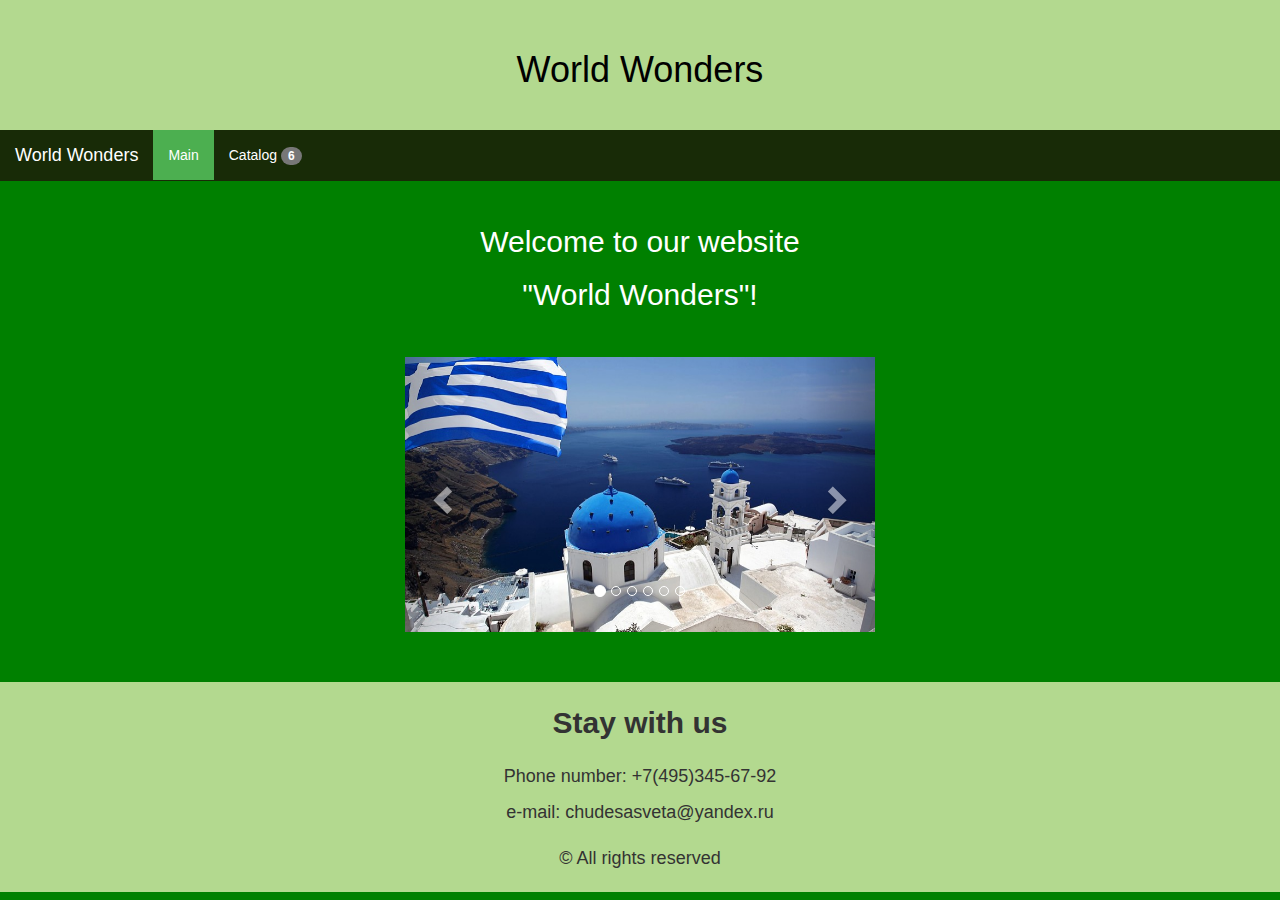
<file: index.html>
<!DOCTYPE html>
<html>
    <head>
        <title>Main</title>
        <meta name="viewport" content="width=device-width, initial-scale=1.0">
        <link rel="stylesheet" href="https://maxcdn.bootstrapcdn.com/bootstrap/3.3.7/css/bootstrap.min.css">
        <script src="https://ajax.googleapis.com/ajax/libs/jquery/3.3.1/jquery.min.js"></script>
        <script src="https://maxcdn.bootstrapcdn.com/bootstrap/3.3.7/js/bootstrap.min.js"></script>
        <link rel="stylesheet" type="text/css" href="style.css">
    </head>
    <body class = "index">
        <div class="header">
          <h1>World Wonders</h1>
        </div>
        <nav class="navbar navbar-static-top navbar_style">
          <div class="container-fluid">
            <a class="navbar-brand" href="#">World Wonders</a>
            <ul class="nav navbar-nav">
              <li class="active"><a href="index.html">Main</a></li>
              <li><a href="catalog.html">Catalog <span class="badge">6</span></a></li>
            </ul>
          </div>
        </nav>
        <div class = "main">
            <div class = "greeting">
                <p>Welcome to our website</p>
                <p>"World Wonders"!</p>
            </div>
            <div class="image distance">
                <div id="Carousel" class="carousel slide" data-ride="carousel">
                    <ol class="carousel-indicators">
                       <li data-target="#Carousel" data-slide-to="0" class="active"></li>
                       <li data-target="#Carousel" data-slide-to="1"></li>
                       <li data-target="#Carousel" data-slide-to="2"></li>
                       <li data-target="#Carousel" data-slide-to="3"></li>
                       <li data-target="#Carousel" data-slide-to="4"></li>
                       <li data-target="#Carousel" data-slide-to="5"></li>
                    </ol>
                    <div class="carousel-inner">
                        <div class="item active">
                            <div class = "image">
                                <img src="/images/greece.jpeg" alt="Greece">
                            </div>
                        </div>

                       <div class="item">
                         <div class = "image">
                                <img src="/images/spain.jpeg" alt="Spain">
                            </div>
                       </div>

                       <div class="item">
                            <div class = "image">
                                <img src="/images/france.jpeg" alt="France">
                            </div>
                       </div>
                       <div class="item">
                            <div class = "image">
                                <img src="/images/uae.jpeg" alt="UAE">
                            </div>
                       </div>
                       <div class="item">
                            <div class = "image">
                                <img src="/images/canada.jpeg" alt="Canada">
                            </div>
                       </div>
                       <div class="item">
                           <div class = "image">
                                <img src="/images/brazil.jpeg" alt="Brazil">
                            </div>
                       </div>
                    </div>
                    <a class="left carousel-control" href="#Carousel" data-slide="prev">
                       <span class="glyphicon glyphicon-chevron-left radius"></span>
                       <span class="sr-only">Previous</span>
                    </a>
                    <a class="right carousel-control" href="#Carousel" data-slide="next">
                       <span class="glyphicon glyphicon-chevron-right"> </span>
                       <span class="sr-only">Next</span>
                    </a>
                </div>
            </div>
        </div>
        <div class = "footer">
            <div class = "footer_phrase">
                <p>Stay with us</p>
            </div>
            <div class = "container-fluid">
                <p>Phone number: +7(495)345-67-92</p>
                <p>e-mail: chudesasveta@yandex.ru</p>
            </div>
            <p>&#169; All rights reserved</p>
        </div>
    </body>
</html>
</file>
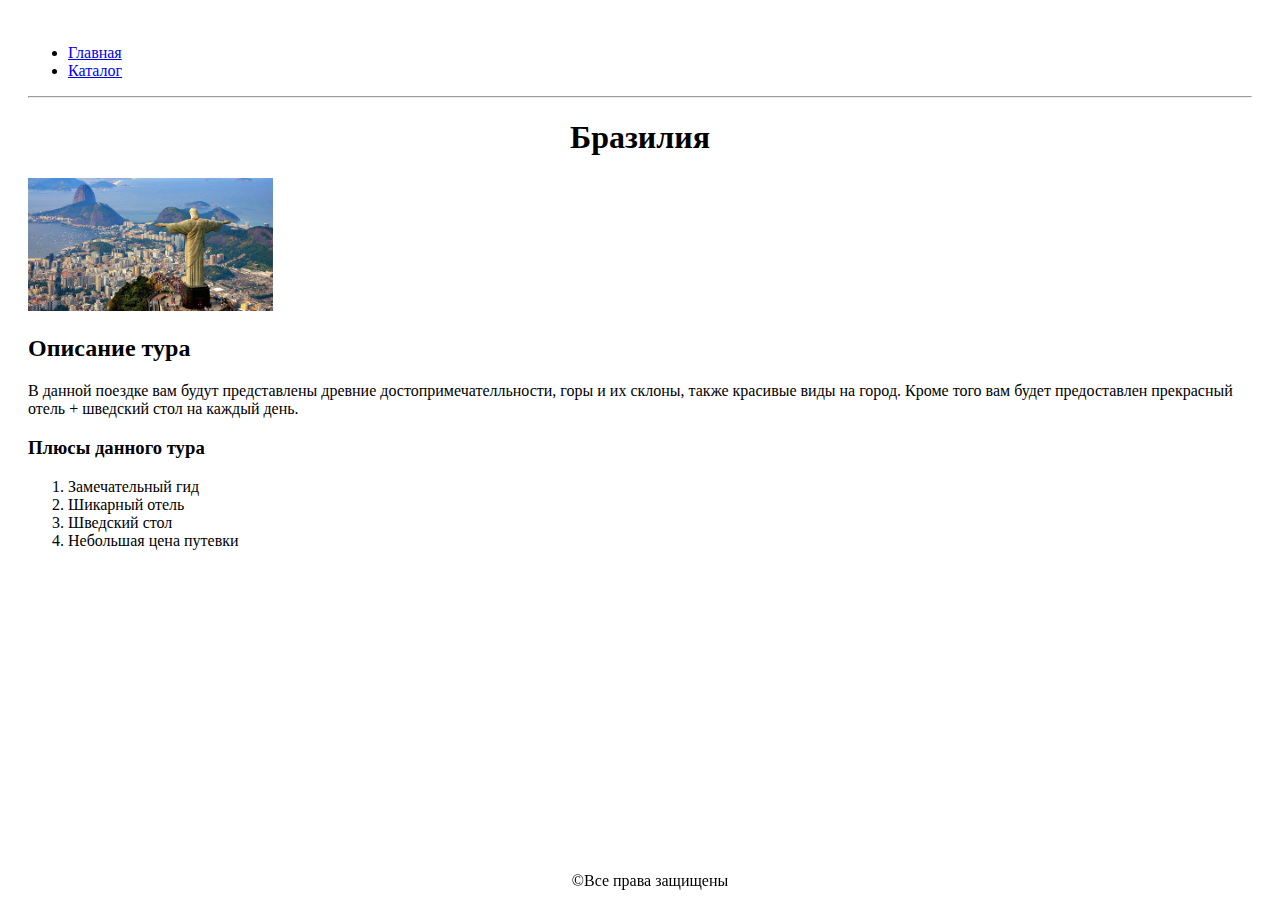
<file: brazil.html>
<!DOCTYPE html>
<html>
    <head>
        <title>Бразилия</title>
        <style>
            #footer{
                position: fixed;
                left: 0; bottom: 0;
                padding: 10px;
                color: #000;
                width: 100%;
                text-align: center;

            }
            body {padding: 20px;}
            .head{
                text-align:center;
            }
        </style>
    </head>
    <body>
        <div>
            <ul>
                <li><a href = "index.html">Главная</a></li>
                <li><a href = "catalog.html">Каталог</a></li>
            </ul>
        </div>
        <hr>
        <div>
            <h1 class = "head">Бразилия</h1>
            <a href = "../images/brazil.jpeg" alt = "Бразилия" style = "width:100%;height:100%;" target="_blank"><img src =         "../images/brazil.jpeg" alt = "Бразилия" style = "width:20%;height:20%;" >
            </a>
            <h2>Описание тура</h2>
            <p>В данной поездке вам будут представлены древние достопримечателльности, горы и их склоны, также красивые виды на город. Кроме того вам будет предоставлен прекрасный отель + шведский стол на каждый день.</p>
            <h3>Плюсы данного тура</h3>
            <ol type = "1">
                <li>Замечательный гид</li>
                <li>Шикарный отель</li>
                <li>Шведский стол</li>
                <li>Небольшая цена путевки</li>
            </ol>
        </div>
        <div id = "footer">
            &#169;Все права защищены
        </div>
    </body>
</html>
</file>
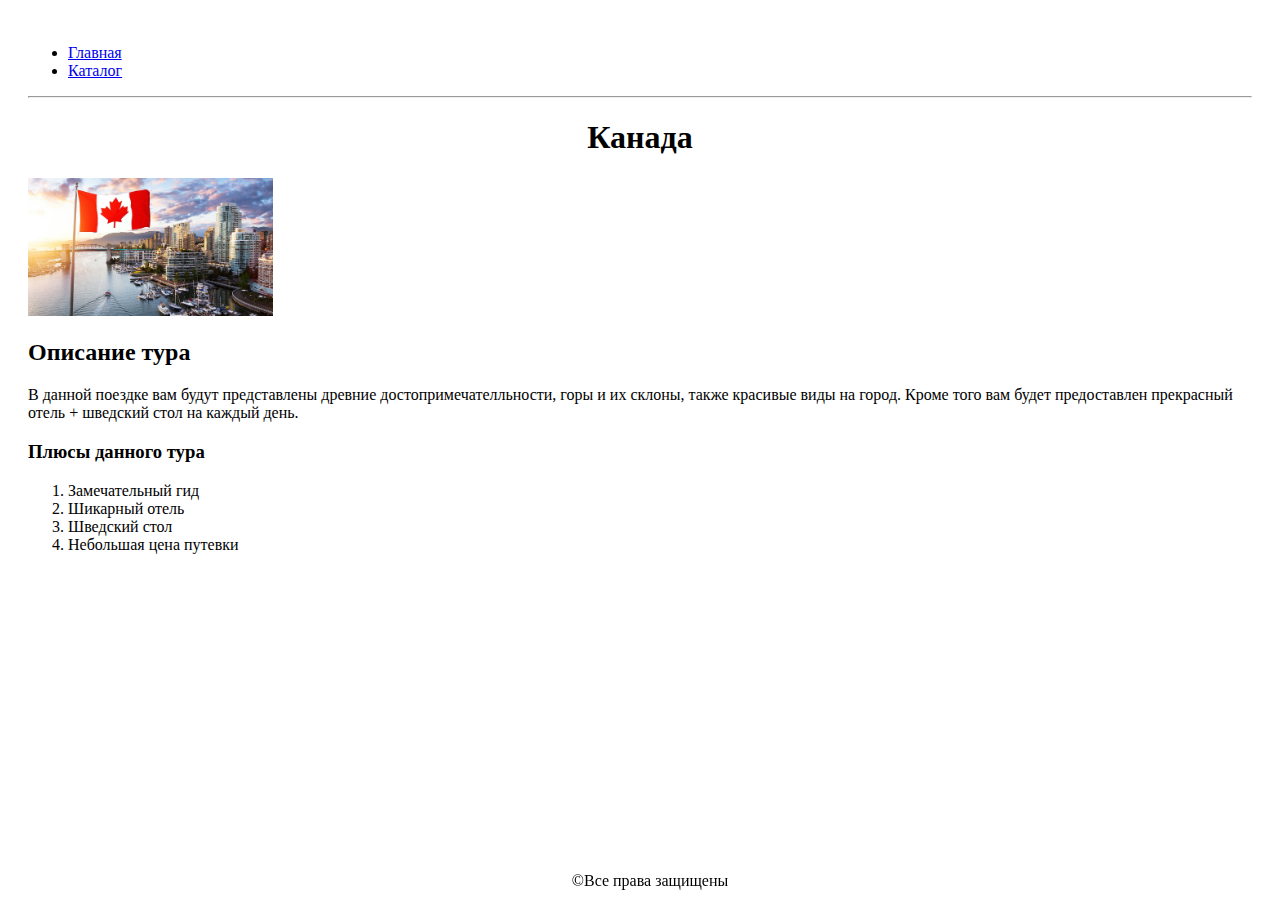
<file: canada.html>
<!DOCTYPE html>
<html>
    <head>
        <title>Канада</title>
        <style>
            #footer{
                position: fixed;
                left: 0; bottom: 0;
                padding: 10px;
                color: #000;
                width: 100%;
                text-align: center;

            }
            body {padding: 20px;}
            .head{
                text-align:center;
            }
        </style>
    </head>
    <body>
        <div>
            <ul>
                <li><a href = "index.html">Главная</a></li>
                <li><a href = "catalog.html">Каталог</a></li>
            </ul>
        </div>
        <hr>
        <div>
            <h1 class = "head">Канада</h1>
            <a href = "../images/canada.jpeg" alt = "Канада" style = "width:100%;height:100%;" target="_blank"><img src =         "../images/canada.jpeg" alt = "Канада" style = "width:20%;height:20%;" >
            </a>
            <h2>Описание тура</h2>
            <p>В данной поездке вам будут представлены древние достопримечателльности, горы и их склоны, также красивые виды на город. Кроме того вам будет предоставлен прекрасный отель + шведский стол на каждый день.</p>
            <h3>Плюсы данного тура</h3>
            <ol type = "1">
                <li>Замечательный гид</li>
                <li>Шикарный отель</li>
                <li>Шведский стол</li>
                <li>Небольшая цена путевки</li>
            </ol>
        </div>
        <div id = "footer">
            &#169;Все права защищены
        </div>
    </body>
</html>
</file>
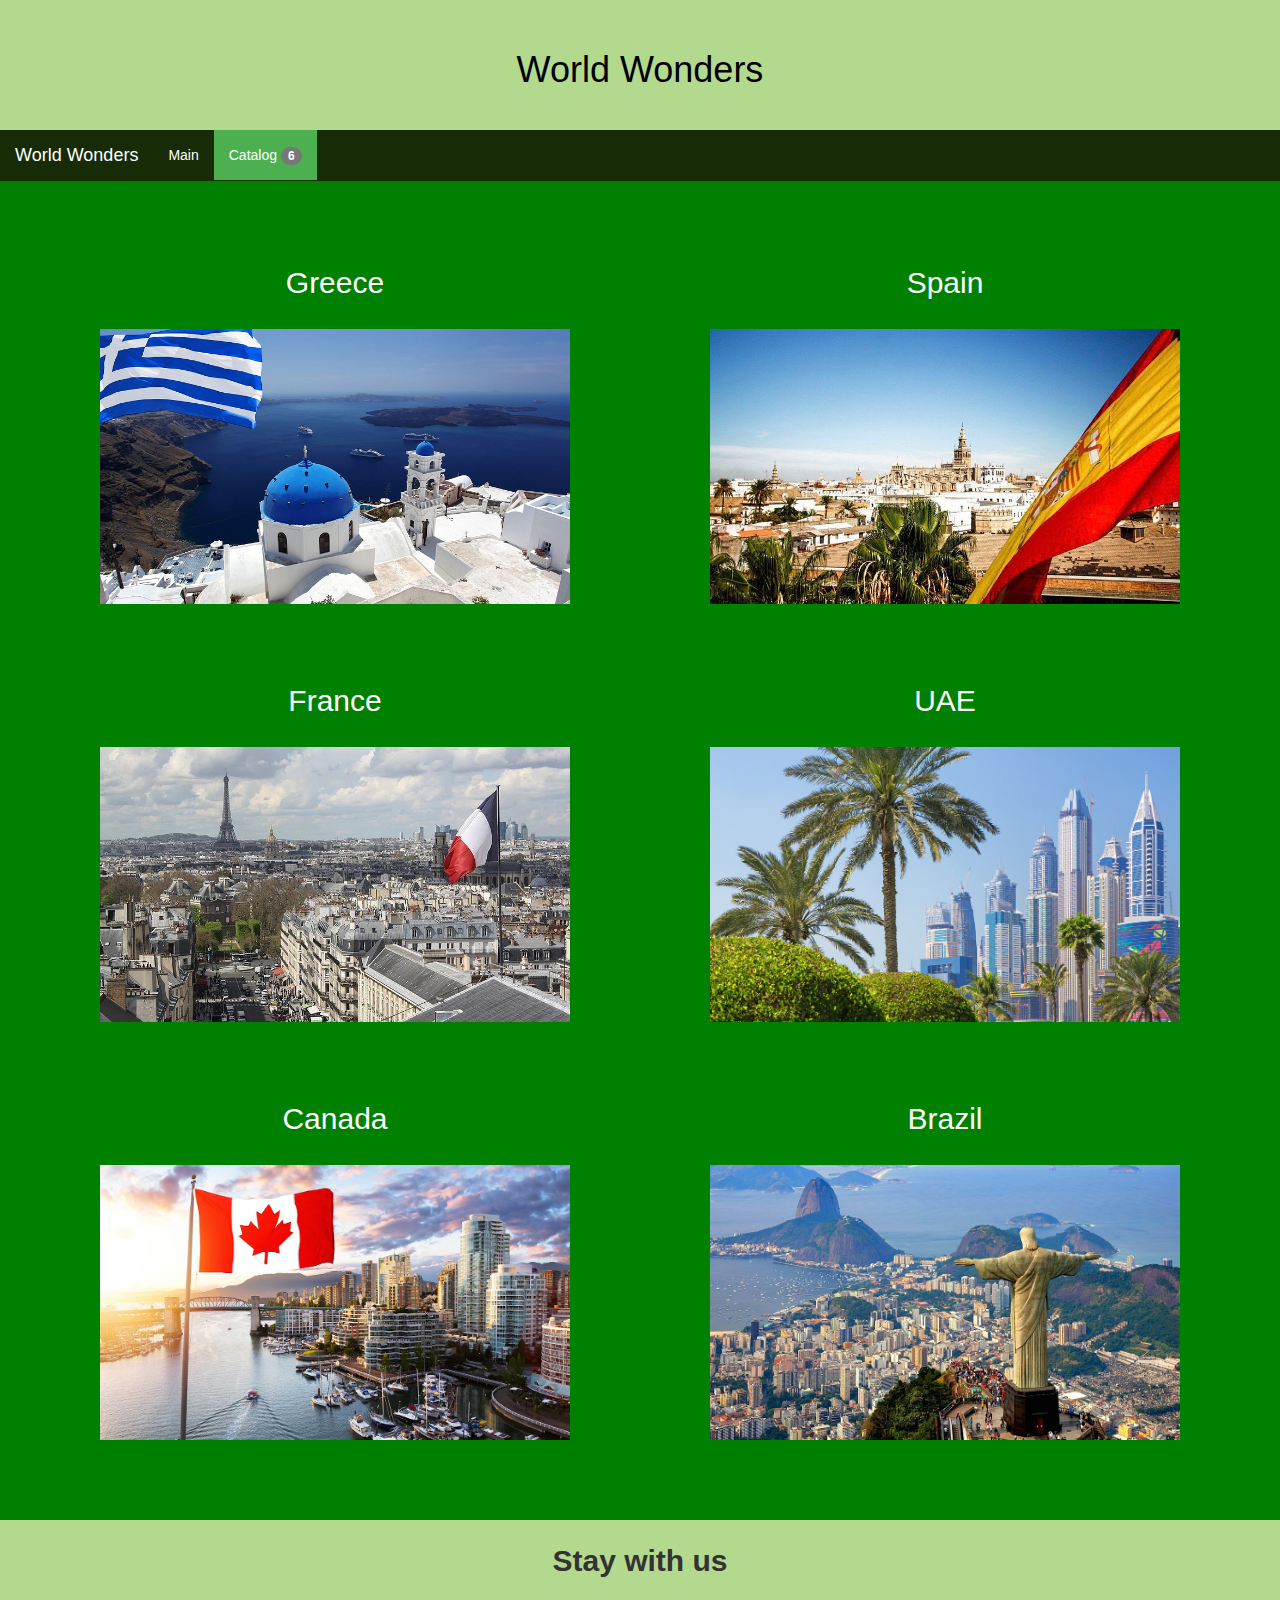
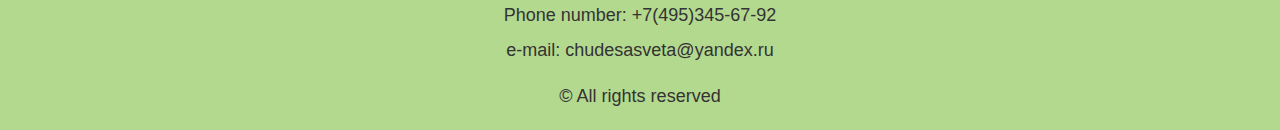
<file: catalog.html>
<!DOCTYPE html>
<html>
    <head>
        <title>Catalog</title>
        <meta name="viewport" content="width=device-width, initial-scale=1">
        <link rel="stylesheet" href="https://maxcdn.bootstrapcdn.com/bootstrap/3.3.7/css/bootstrap.min.css">
        <script src="https://ajax.googleapis.com/ajax/libs/jquery/3.3.1/jquery.min.js"></script>
        <script src="https://maxcdn.bootstrapcdn.com/bootstrap/3.3.7/js/bootstrap.min.js"></script>
        <link rel="stylesheet" type="text/css" href="style.css">
    </head>
    <body class = "catalog">
        <div class="header">
          <h1>World Wonders</h1>
        </div>
        <nav class="navbar navbar-static-top navbar_style">
          <div class="container-fluid">
            <a class="navbar-brand" href="#">World Wonders</a>
            <ul class="nav navbar-nav">
              <li><a href="index.html">Main</a></li>
              <li class="active"><a href="catalog.html">Catalog <span class="badge">6</span></a></li>
            </ul>
          </div>
        </nav>
        <div class="container-fluid main">
            <div class="row row_distance">
              <div class="col-sm-6">
                  <h2>Greece</h2>
                  <div class = "contain">
                      <img src="/images/greece.jpeg" alt="Greece" class = "image">
                      <a href="greece.html">
                        <div class = "overlay">
                             <div class = "text">
                                 <p>Ticket price: 600$</p>
                                 <br>
                                 <p>Tour duration:</p>
                                 <br>
                                 <p>2 days</p>
                             </div>
                         </div>
                      </a>
                  </div>
              </div>
              <div class="col-sm-6">
                  <h2>Spain</h2>
                  <div class = "contain">
                      <img src="/images/spain.jpeg" alt="Spain" class = "image">
                      <a href="#">
                        <div class = "overlay">
                             <div class = "text">
                                 <p>Ticket price: 700$</p>
                                 <br>
                                 <p>Tour duration:</p>
                                 <br>
                                 <p>3 days</p>
                             </div>
                         </div>
                      </a>
                  </div>
              </div>
            </div>
            <div class="row row_distance">
              <div class="col-sm-6">
                  <h2>France</h2>
                  <div class = "contain">
                      <img src="/images/france.jpeg" alt="France" class = "image">
                      <a href="#">
                        <div class = "overlay">
                             <div class = "text">
                                 <p>Ticket price: 800$</p>
                                 <br>
                                 <p>Tour duration::</p>
                                 <br>
                                 <p>4 days</p>
                             </div>
                         </div>
                      </a>
                  </div>
              </div>
              <div class="col-sm-6">
                  <h2>UAE</h2>
                  <div class = "contain">
                      <img src="/images/uae.jpeg" alt="UAE" class = "image">
                      <a href="#">
                        <div class = "overlay">
                             <div class = "text">
                                 <p>Ticket price: 900$</p>
                                 <br>
                                 <p>Tour duration:</p>
                                 <br>
                                 <p>5 days</p>
                             </div>
                         </div>
                      </a>
                  </div>
              </div>
            </div>
            <div class="row row_distance">
              <div class="col-sm-6">
                  <h2>Canada</h2>
                  <div class = "contain">
                      <img src="/images/canada.jpeg" alt="Canada" class = "image">
                      <a href="#">
                        <div class = "overlay">
                             <div class = "text">
                                 <p>Ticket price: 750$</p>
                                 <br>
                                 <p>Tour duration:</p>
                                 <br>
                                 <p>4 days</p>
                             </div>
                         </div>
                      </a>
                  </div>
              </div>
              <div class="col-sm-6">
                  <h2>Brazil</h2>
                  <div class = "contain">
                      <img src="/images/brazil.jpeg" alt="Brazil" class = "image">
                      <a href="#">
                        <div class = "overlay">
                             <div class = "text">
                                 <p>Ticket price: 650$</p>
                                 <br>
                                 <p>Tour duration:</p>
                                 <br>
                                 <p>3 days</p>
                             </div>
                         </div>
                      </a>
                  </div>
              </div>
            </div>
        </div>
        <div class = "footer">
            <div class = "footer_phrase">
                <p>Stay with us</p>
            </div>
            <div class = "container-fluid">
                <p>Phone number: +7(495)345-67-92</p>
                <p>e-mail: chudesasveta@yandex.ru</p>
            </div>
            <p>&#169; All rights reserved</p>
        </div>
    </body>
</html>
</file>
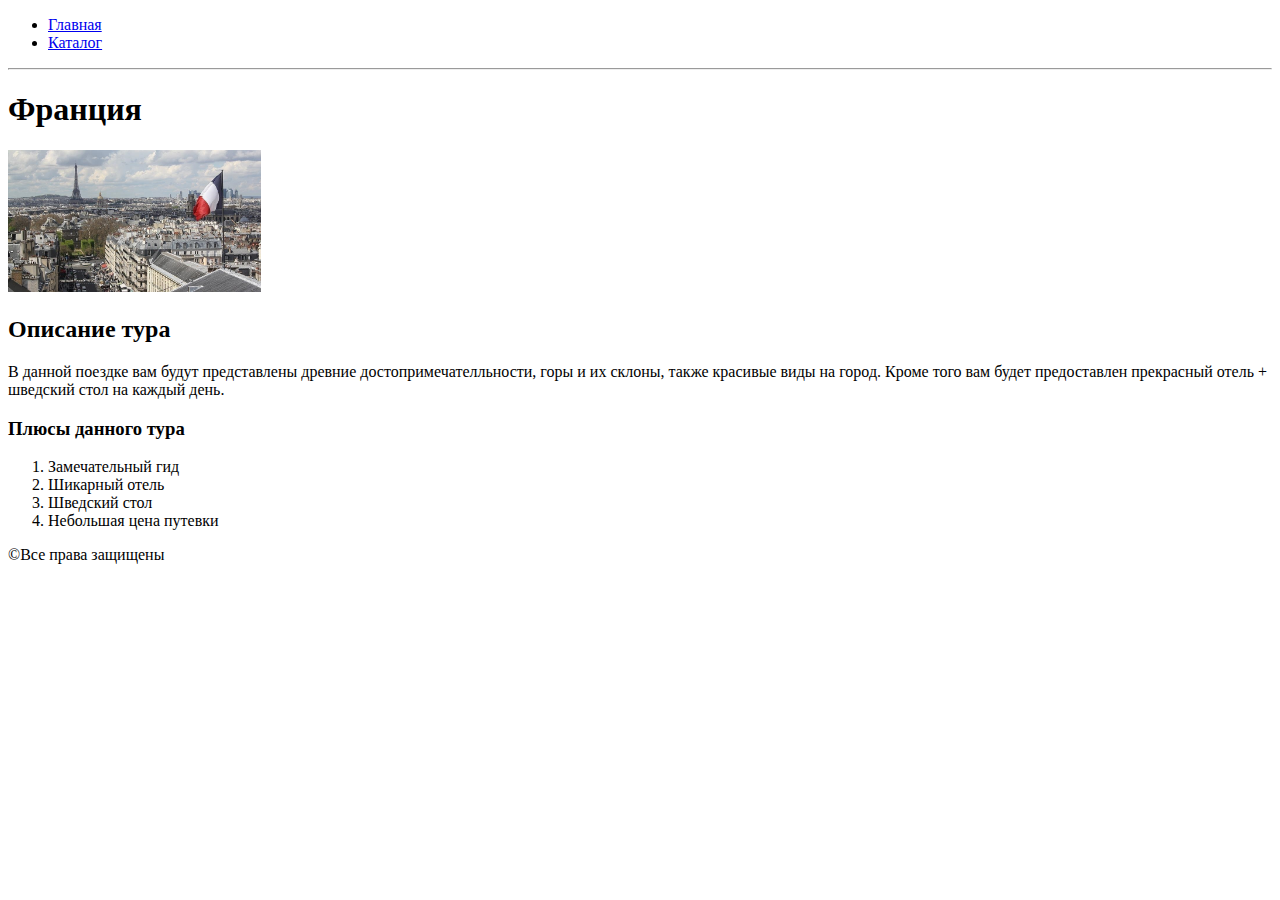
<file: france.html>
<!DOCTYPE html>
<html>
    <head>
        <title>Греция</title>
        <style>
            <link rel="stylesheet" type="text/css" href="style.css">
        </style>
    </head>
    <body>
        <div>
            <ul>
                <li><a href = "index.html">Главная</a></li>
                <li><a href = "catalog.html">Каталог</a></li>
            </ul>
        </div>
        <hr>
        <div>
            <h1 class = "head">Франция</h1>
            <a href = "../images/france.jpeg" alt = "Франция" style = "width:100%;height:100%;" target="_blank"><img src =         "../images/france.jpeg" alt = "Франция" style = "width:20%;height:20%;" >
            </a>
            <h2>Описание тура</h2>
            <p>В данной поездке вам будут представлены древние достопримечателльности, горы и их склоны, также красивые виды на город. Кроме того вам будет предоставлен прекрасный отель + шведский стол на каждый день.</p>
            <h3>Плюсы данного тура</h3>
            <ol type = "1">
                <li>Замечательный гид</li>
                <li>Шикарный отель</li>
                <li>Шведский стол</li>
                <li>Небольшая цена путевки</li>
            </ol>
        </div>
        <div id = "footer">
            &#169;Все права защищены
        </div>
    </body>
</html>
</file>
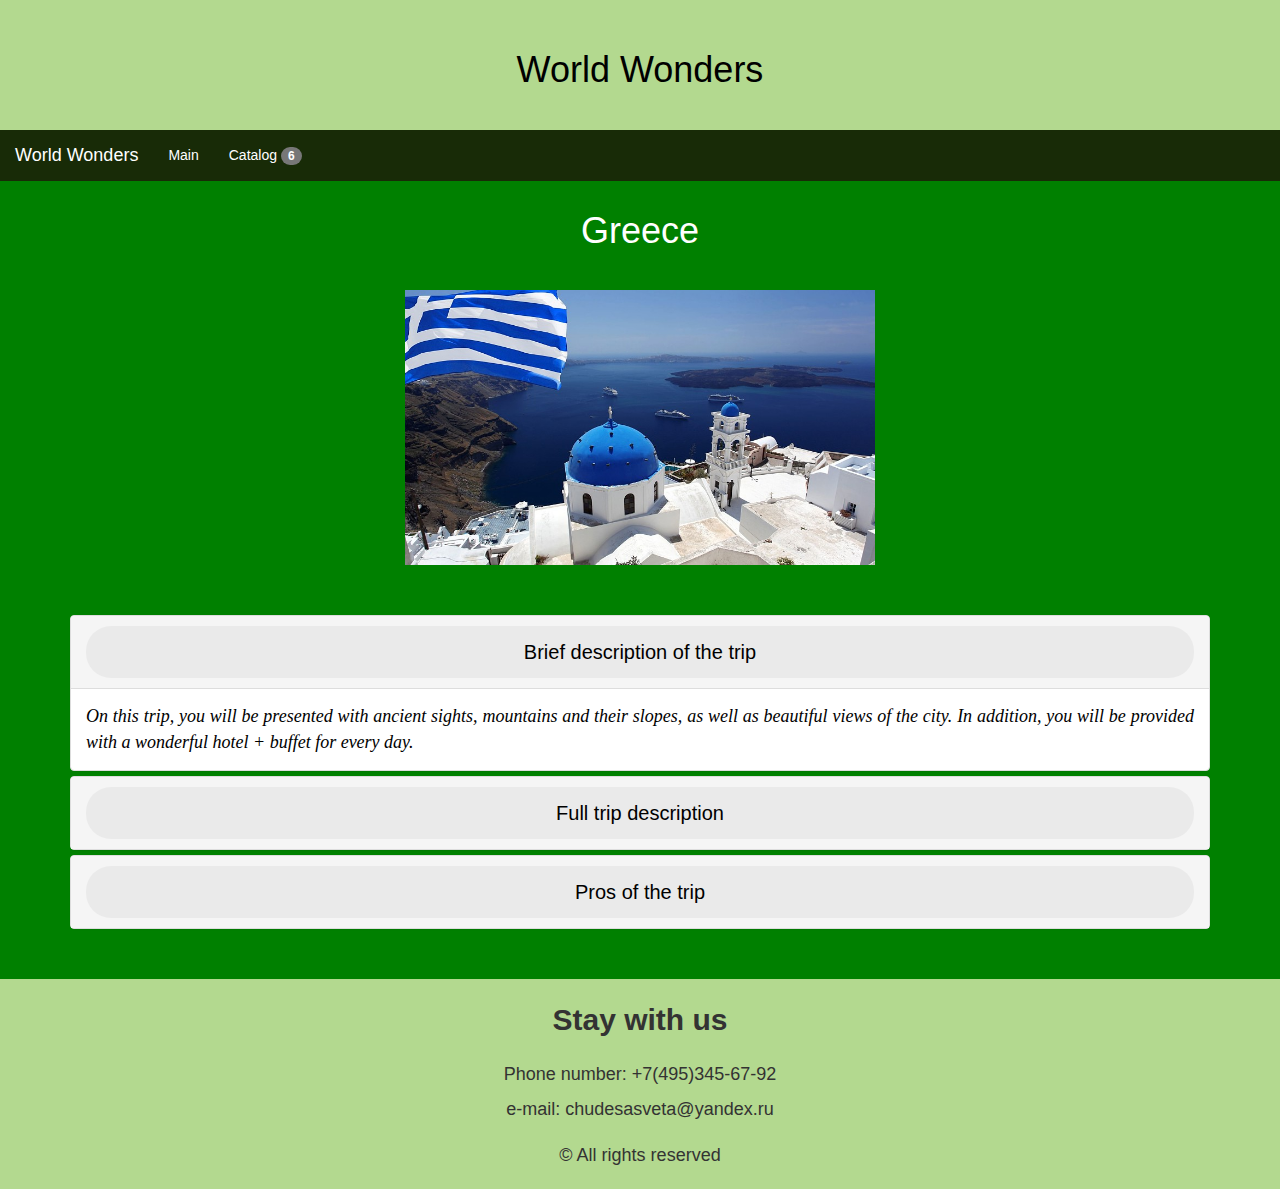
<file: greece.html>
<!DOCTYPE html>
<html>
    <head>
        <title>Greece</title>
        <meta name="viewport" content="width=device-width, initial-scale=1">
        <link rel="stylesheet" href="https://maxcdn.bootstrapcdn.com/bootstrap/3.3.7/css/bootstrap.min.css">
        <script src="https://ajax.googleapis.com/ajax/libs/jquery/3.3.1/jquery.min.js"></script>
        <script src="https://maxcdn.bootstrapcdn.com/bootstrap/3.3.7/js/bootstrap.min.js"></script>
        <link rel="stylesheet" type="text/css" href="style.css">
    </head>
    <body class = "item">
        <div class="header">
          <h1>World Wonders</h1>
        </div>
        <nav class="navbar navbar-static-top navbar_style">
          <div class="container-fluid">
            <a class="navbar-brand" href="#">World Wonders</a>
            <ul class="nav navbar-nav">
              <li><a href="index.html">Main</a></li>
              <li><a href="catalog.html">Catalog <span class="badge">6</span></a></li>
            </ul>
          </div>
        </nav>
        <div class = "main">
            <div class="starting-top">
                <h1>Greece</h1>
                <div class="img-top">
                    <a href = "/images/greece.jpeg" alt = "Greece" target="_blank" class="link"><img src = "/images/greece.jpeg" alt = "Греция">
                    </a>
                </div>
            </div>
            <br>
            <div class = "content">
                <div class="panel-group panel-bottom" id="this">
                    <div class = "panel panel-default">
                        <div class = "panel-heading">
                            <h4 class = "panel-title">
                                <a data-toggle="collapse" data-parent= "#this" href="#collapse_first">Brief description of the trip</a>
                            </h4>
                        </div> 
                        <div id="collapse_first" class="panel-collapse collapse in">
                            <div class="panel-body short-description color">On this trip, you will be presented with ancient sights, mountains and their slopes, as well as beautiful views of the city. In addition, you will be provided with a wonderful hotel + buffet for every day.</div>
                        </div>
                    </div>
                    <div class ="panel panel-default">
                        <div class="panel-heading">
                            <h4 class="panel-title">
                                <a data-toggle="collapse" data-parent="#this" href="#collapse_second">Full trip description</a>
                            </h4>
                        </div>
                        <div id ="collapse_second" class="panel-collapse collapse">
                            <div class="panel-body long-description color">Greece, officially the Hellenic Republic, is a state in southern Europe, on the Balkan Peninsula, in the Eastern Mediterranean. The capital of Greece is the city of Athens. Recognized as the cradle of Western civilization and European culture, it was here that democracy and philosophy, science and art were born, which had a huge impact on the whole world.Greece kindly and hospitably opens its arms to everyone who wants to touch her great cultural and historical heritage or relax on her endless beaches and plunge into the azure waters of her seas. Modern Greece is a Mediterranean cuisine with a spicy oriental flavor, a developed tourist infrastructure, a gentle sea, stunning nature, shopping opportunities (Greece is famous for its fur production) and, of course, very hospitable hosts...</div>
                        </div>
                    </div>
                    <div class="panel panel-default">
                        <div class="panel-heading">
                            <h4 class="panel-title">
                                <a data-toggle="collapse" data-parent="#this" href="#collapse_third">Pros of the trip</a>
                            </h4>
                        </div>
                        <div id="collapse_third" class="panel-collapse collapse">
                            <div class="panell-body">
                                <div class = "characteristics color">
                                    <ul>
                                        <li>Wonderful guide</li>
                                        <li>Сhic hotel</li>
                                        <li>Buffet</li>
                                        <li>Small ticket price</li> 
                                    </ul>
                                </div>
                            </div>
                        </div>
                    </div>
                </div>
            </div>
        </div>
        <div class = "footer">
            <div class = "footer_phrase">
                <p>Stay with us</p>
            </div>
            <div class = "container-fluid">
                <p>Phone number: +7(495)345-67-92</p>
                <p>e-mail: chudesasveta@yandex.ru</p>
            </div>
            <p>&#169; All rights reserved</p>
        </div>
    </body>
</html>
</file>
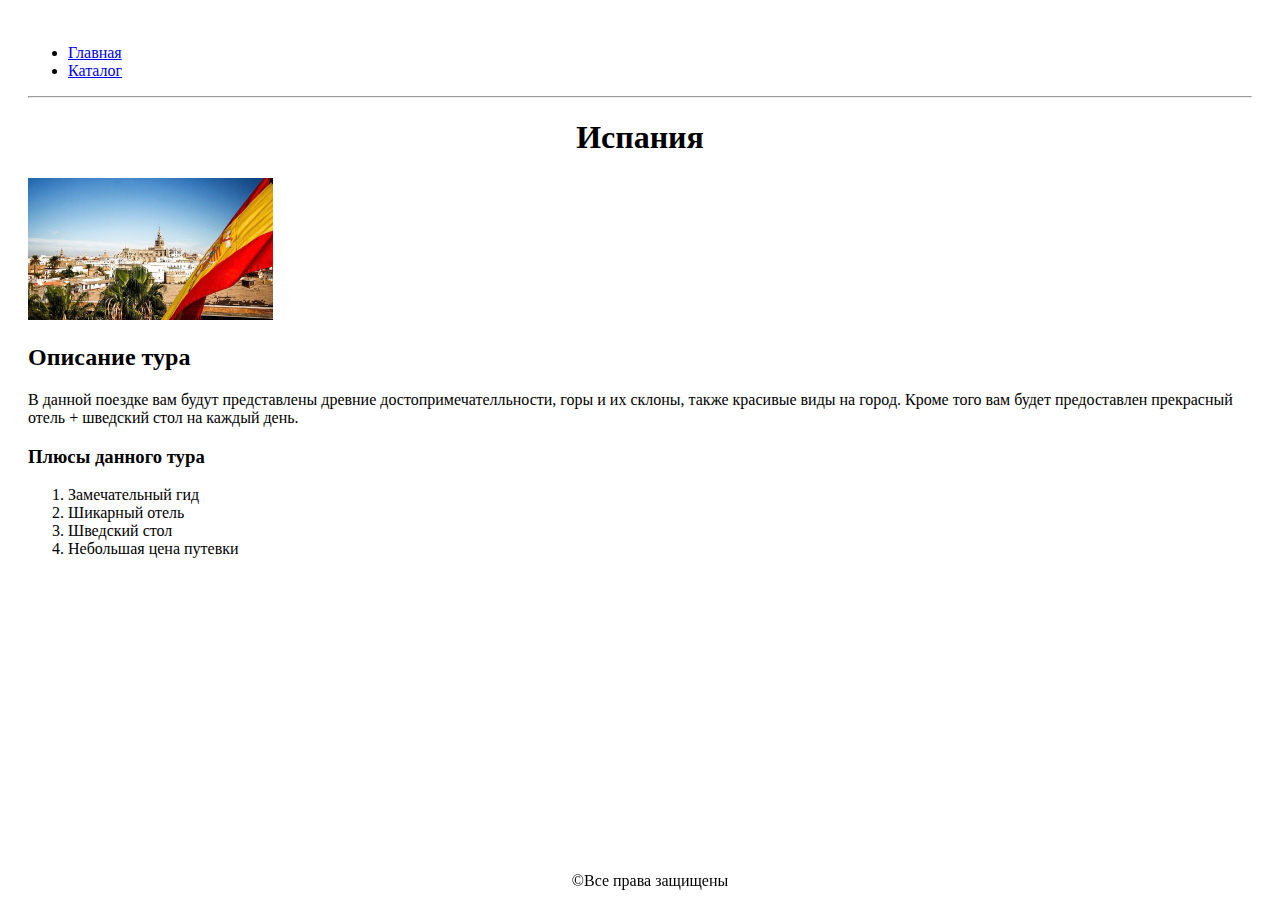
<file: spain.html>
<!DOCTYPE html>
<html>
    <head>
        <title>Греция</title>
        <style>
            #footer{
                position: fixed;
                left: 0; bottom: 0;
                padding: 10px;
                color: #000;
                width: 100%;
                text-align: center;

            }
            body {padding: 20px;}
            .head{
                text-align:center;
            }
        </style>
    </head>
    <body>
        <div>
            <ul>
                <li><a href = "index.html">Главная</a></li>
                <li><a href = "catalog.html">Каталог</a></li>
            </ul>
        </div>
        <hr>
        <div>
            <h1 class = "head">Испания</h1>
            <a href = "../images/spain.jpeg" alt = "Испания" style = "width:100%;height:100%;" target="_blank"><img src = "../images/spain.jpeg" alt = "испания" style = "width:20%;height:20%;">
            </a>
            <h2>Описание тура</h2>
            <p>В данной поездке вам будут представлены древние достопримечателльности, горы и их склоны, также красивые виды на город. Кроме того вам будет предоставлен прекрасный отель + шведский стол на каждый день.</p>
            <h3>Плюсы данного тура</h3>
            <ol type = "1">
                <li>Замечательный гид</li>
                <li>Шикарный отель</li>
                <li>Шведский стол</li>
                <li>Небольшая цена путевки</li>
            </ol>
        </div>
        <div id = "footer">
            &#169;Все права защищены
        </div>
    </body>
</html>
</file>
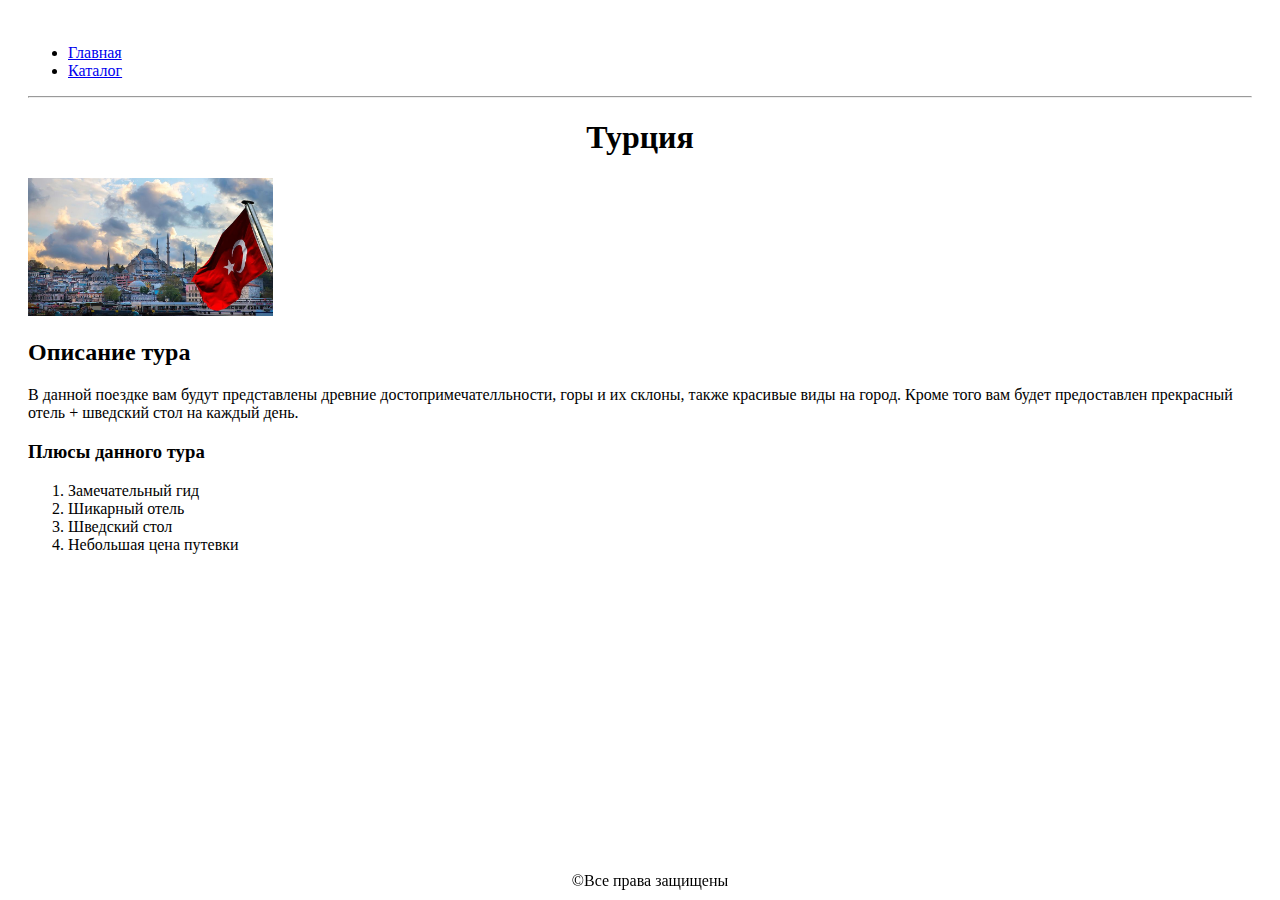
<file: turkey.html>
<!DOCTYPE html>
<html>
    <head>
        <title>Турция</title>
        <style>
            #footer{
                position: fixed;
                left: 0; bottom: 0;
                padding: 10px;
                color: #000;
                width: 100%;
                text-align: center;

            }
            body {padding: 20px;}
            .head{
                text-align:center;
            }
        </style>
    </head>
    <body>
        <div>
            <ul>
                <li><a href = "index.html">Главная</a></li>
                <li><a href = "catalog.html">Каталог</a></li>
            </ul>
        </div>
        <hr>
        <div>
            <h1 class = "head">Турция</h1>
            <a href = "../images/turkey.jpeg" alt = "Турция" style = "width:100%;height:100%;" target="_blank"><img src =         "../images/turkey.jpeg" alt = "Турция" style = "width:20%;height:20%;" >
            </a>
            <h2>Описание тура</h2>
            <p>В данной поездке вам будут представлены древние достопримечателльности, горы и их склоны, также красивые виды на город. Кроме того вам будет предоставлен прекрасный отель + шведский стол на каждый день.</p>
            <h3>Плюсы данного тура</h3>
            <ol type = "1">
                <li>Замечательный гид</li>
                <li>Шикарный отель</li>
                <li>Шведский стол</li>
                <li>Небольшая цена путевки</li>
            </ol>
        </div>
        <div id = "footer">
            &#169;Все права защищены
        </div>
    </body>
</html>
</file>
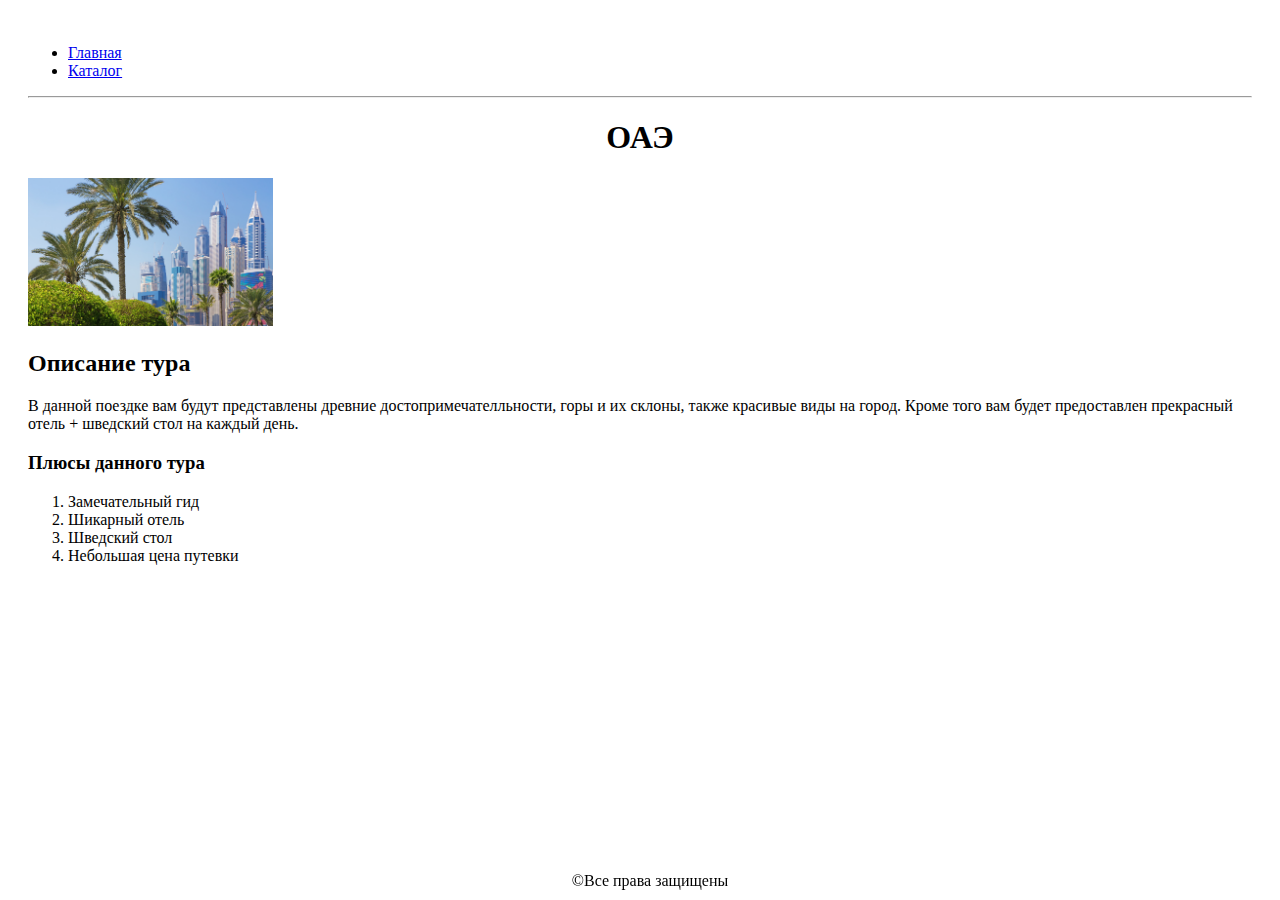
<file: uae.html>
<!DOCTYPE html>
<html>
    <head>
        <title>ОАЭ</title>
        <style>
            #footer{
                position: fixed;
                left: 0; bottom: 0;
                padding: 10px;
                color: #000;
                width: 100%;
                text-align: center;

            }
            body {padding: 20px;}
            .head{
                text-align:center;
            }
        </style>
    </head>
    <body>
        <div>
            <ul>
                <li><a href = "index.html">Главная</a></li>
                <li><a href = "catalog.html">Каталог</a></li>
            </ul>
        </div>
        <hr>
        <div>
            <h1 class = "head">ОАЭ</h1>
            <a href = "../images/uae.jpeg" alt = "ОАЭ" style = "width:100%;height:100%;" target="_blank"><img src =         "../images/uae.jpeg" alt = "ОАЭ" style = "width:20%;height:20%;" >
            </a>
            <h2>Описание тура</h2>
            <p>В данной поездке вам будут представлены древние достопримечателльности, горы и их склоны, также красивые виды на город. Кроме того вам будет предоставлен прекрасный отель + шведский стол на каждый день.</p>
            <h3>Плюсы данного тура</h3>
            <ol type = "1">
                <li>Замечательный гид</li>
                <li>Шикарный отель</li>
                <li>Шведский стол</li>
                <li>Небольшая цена путевки</li>
            </ol>
        </div>
        <div id = "footer">
            &#169;Все права защищены
        </div>
    </body>
</html>
</file>
<file: style.css>
body {
    background-color: green;
    overflow-y: scroll;
    width: 100%;
    margin: 0;
}
.header {
    background-color: hsla(60, 100%, 90%, 0.7);
    padding: 30px;
    text-align: center;
    margin: auto;
    color: black;
}
.footer {
    bottom: 0;
    font-size: 6px;
    margin: 0;
    padding: 10px;
    width: 100%;
    background-color: hsla(60, 100%, 90%, 0.7);
    text-align: center;
}
.footer p {
    font-family: "Times New Roman" Times;
    font-size: 18px;
}
.footer .footer_phrase p{
    padding-top: 10px; 
    font-size: 30px;
    font-weight: 600;
}
.footer .container-fluid {
    margin: 20px 0 10px;;
}
.active {
    background-color: #4CAF50;
}
img {
    height: 275px;
    width: 470px;
    margin: auto;
    display:block;
}
.image {
    height: 275px;
    width: 470px;
    margin: auto;
    display: block;
}
.navbar_style {
    background-color: rgb(24, 43, 7); 
    position: sticky; 
    top: 0;
}
.navbar_style a {
    color: white;
}
.main {
    color: white;
    margin: 30px;
}
.index .greeting {
    margin: 40px;
}
.index h1 {
    color: black;
}
.index .greeting p {
    font-family: "Times New Roman" Times;
    font-size: 30px;
    text-align: center;
}
.catalog h1 {
    color: black;
}
.catalog a {
    text-decoration: none;
}
.catalog .main .row_distance {
    margin-top: 25px;
    margin-bottom: 50px;
}
.catalog .contain{
    position: relative;
    width: 470px;
    height: 275px;
    display: block;
    margin: auto;
}
.catalog .container-fluid h2 {
    text-align: center;
    color: white;
    font-family: "Times New Roman" Times;
    margin: 30px;
}
.catalog .contain:hover .overlay {
    opacity: 1;
}
.catalog .overlay {
    position: absolute;
    bottom: 0;
    width: 470px;
    height: 275px;
    opacity: 0;
    transition: 0.5s ease;
    background-color: hsla(20, 100%, 100%, 0.88);
}
.catalog .text {
    color: black;
    font-size: 20px;
    position: absolute;
    top: 50%;
    left: 50%;
    transform: translate(-50%, -50%);
}
.catalog .text p {
    text-align: center;
}
.item .content {
    margin: 30px 40px 0;
}
.item .main h1 {
    text-align: center;
}
.item .main .link {
    height: 275px;
    width: 470px;
    display: block;
    margin: auto;
}
.item .main h4 {
    border-radius: 25px;
    text-align: center;
    font-family: "Times New Roman" Times;
    padding: 15px;
    width: 100%;
    height: auto;
    color: black;
    font-size: 20px;
    font-weight: 400;
    background-color: #eaeaea;
}
.item .main a {
    text-decoration: none;
}
.item .main a:hover {
    font-weight: 600;
}
.item .short-description {
    font-size: 18px;
    font-style: italic;
    font-family: Arial Verdana;
    line-height: 1.4;
    text-align: justify;
}
.item .long-description {
    font-size: 18px;
    font-family: Arial Verdana;
    font-weight: 400;
    line-height: 24px;
    text-align: justify;
}
.item .characteristics ul {
    list-style: inside url("../images/marker2.png");
    margin: 25px;
    padding: 0;
}
.item .characteristics ul li {
    font-family: Arial Verdana;
    font-size: 17px;
}
.item .main .color {
    color: black;
}
.index .main .distance {
    margin-bottom: 50px;
}
.item .panel-bottom {
    margin-bottom: 50px;
}
.item .main .img-top {
    margin-top: 40px;
}
.item .main .starting-top {
    margin-top: 30px;
}
</file>
